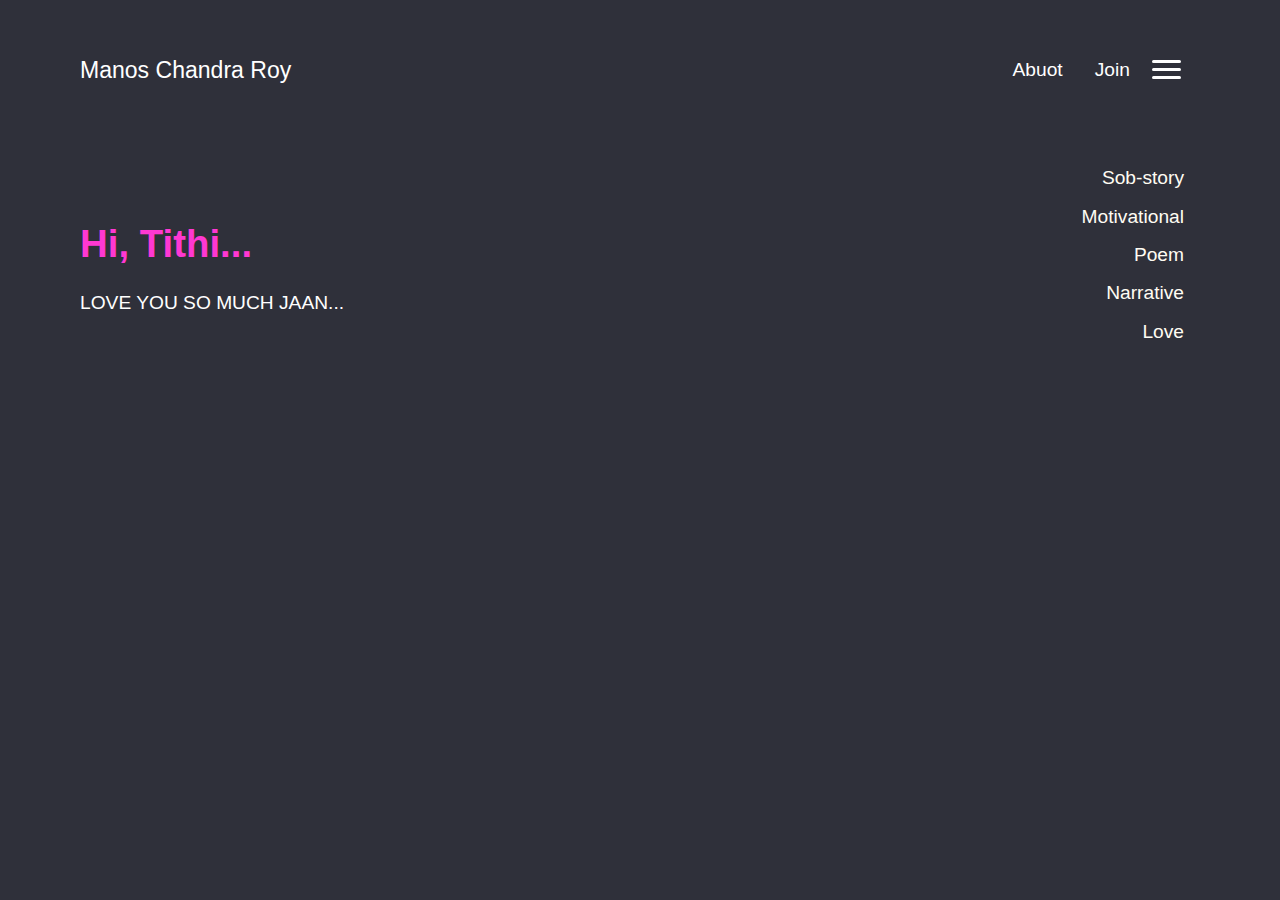
<file: love.html>
<!DOCTYPE html>
<html lang="en">

<head>
    <meta charset="UTF-8">
    <meta name="viewport" content="width=device-width, initial-scale=1.0">
    <title>Manos Chandra Roy</title>
    <link rel="stylesheet" href="style.css" type="text/css">
</head>

<body class="container full-height-grow">
    <header class="main-header">
        <a href="/" class="brand-name">Manos Chandra Roy</a>
        <nav class="main-nav">
            <ul>
                <div class="flex-ber">
                    <li><a href="Abuot.html">Abuot</a></li>
                    <li><a href="Join.html">Join</a></li>
                </div>
                <a href="#" class="toggle-button">
                    <span class="bar"></span>
                    <span class="bar"></span>
                    <span class="bar"></span>
                </a>
            </ul>
            <div class="navber-links">
                <ul>
                    <li><a href="Home.html">Home</a></li>
                    <li><a href="Page.html">Page</a></li>
                    <li><a href="Content.html">Content</a></li>

                </ul>
            </div>
        </nav>
    </header>
    <section class="home-main-section">
        <div class="section-conainer">
            <div class="main-title-wapper">
                <div class="main-title">
                    <h1>Hi, Tithi...</h1>
                    <span> LOVE YOU SO MUCH JAAN...</span>
                </div>
            </div>
            <div class="title-name">
                <ul>
                    <li><a href="sobstory.html">Sob-story</a></li>
                    <li><a href="motivational.html">Motivational</a></li>
                    <li><a href="Poem.html">Poem</a></li>
                    <li><a href="narrative.html">Narrative</a></li>
                    <li><a href="love.html">Love</a></li>
                </ul>
            </div>
        </div>
    </section>
<section>
    <div>
        
    </div>
</section>
</body>

</html>
</file>
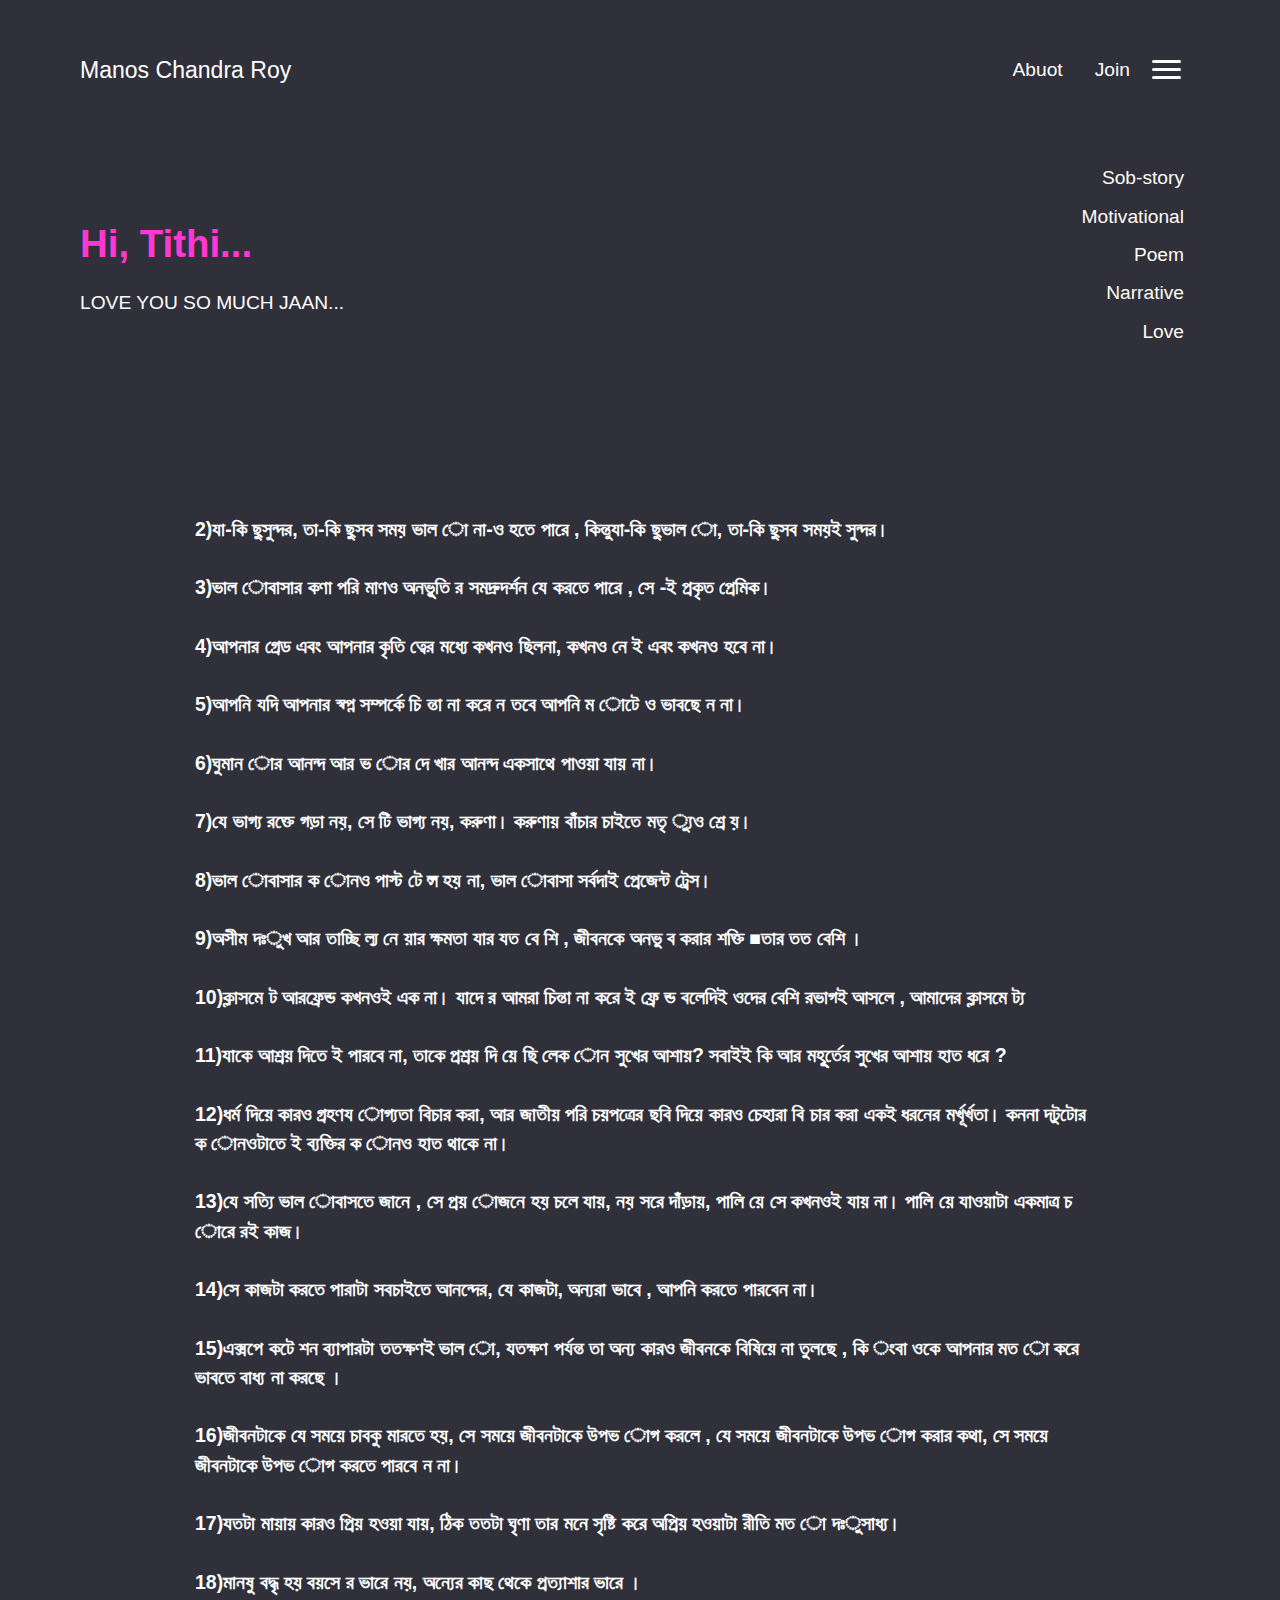
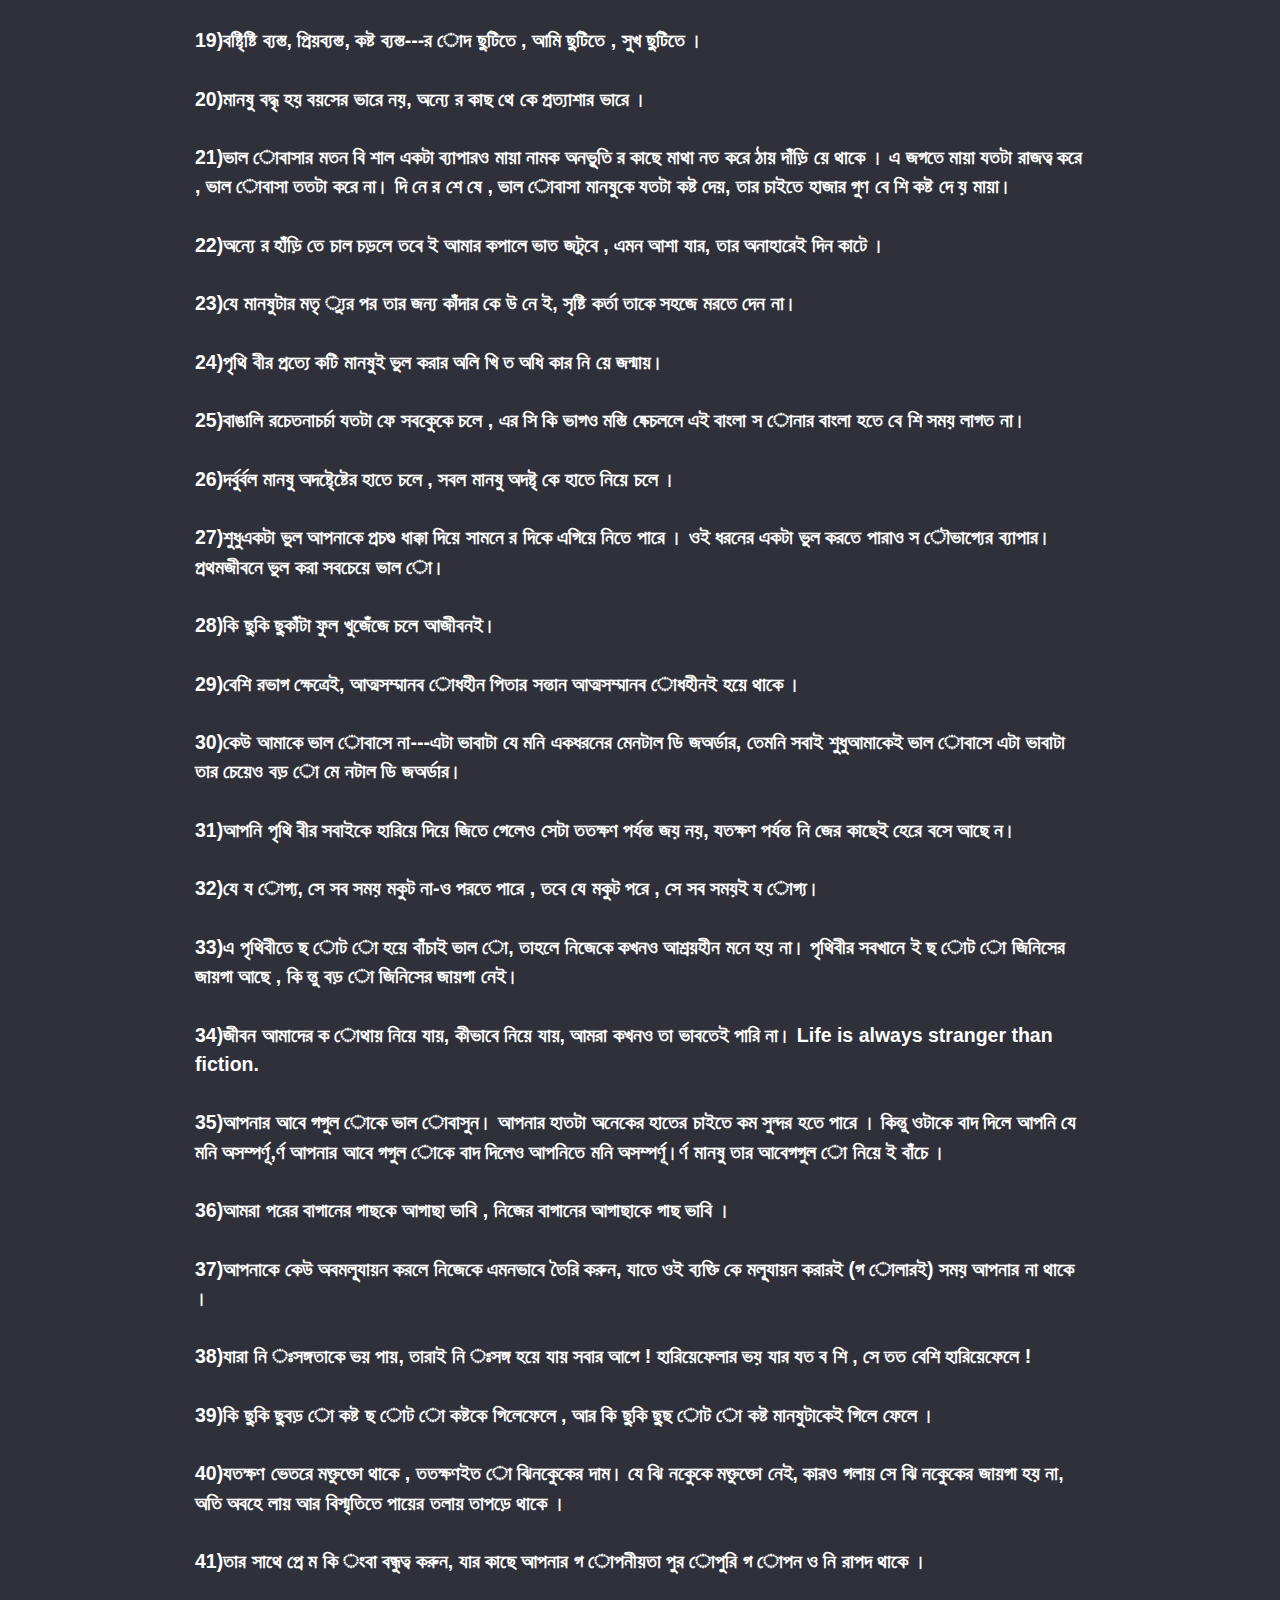
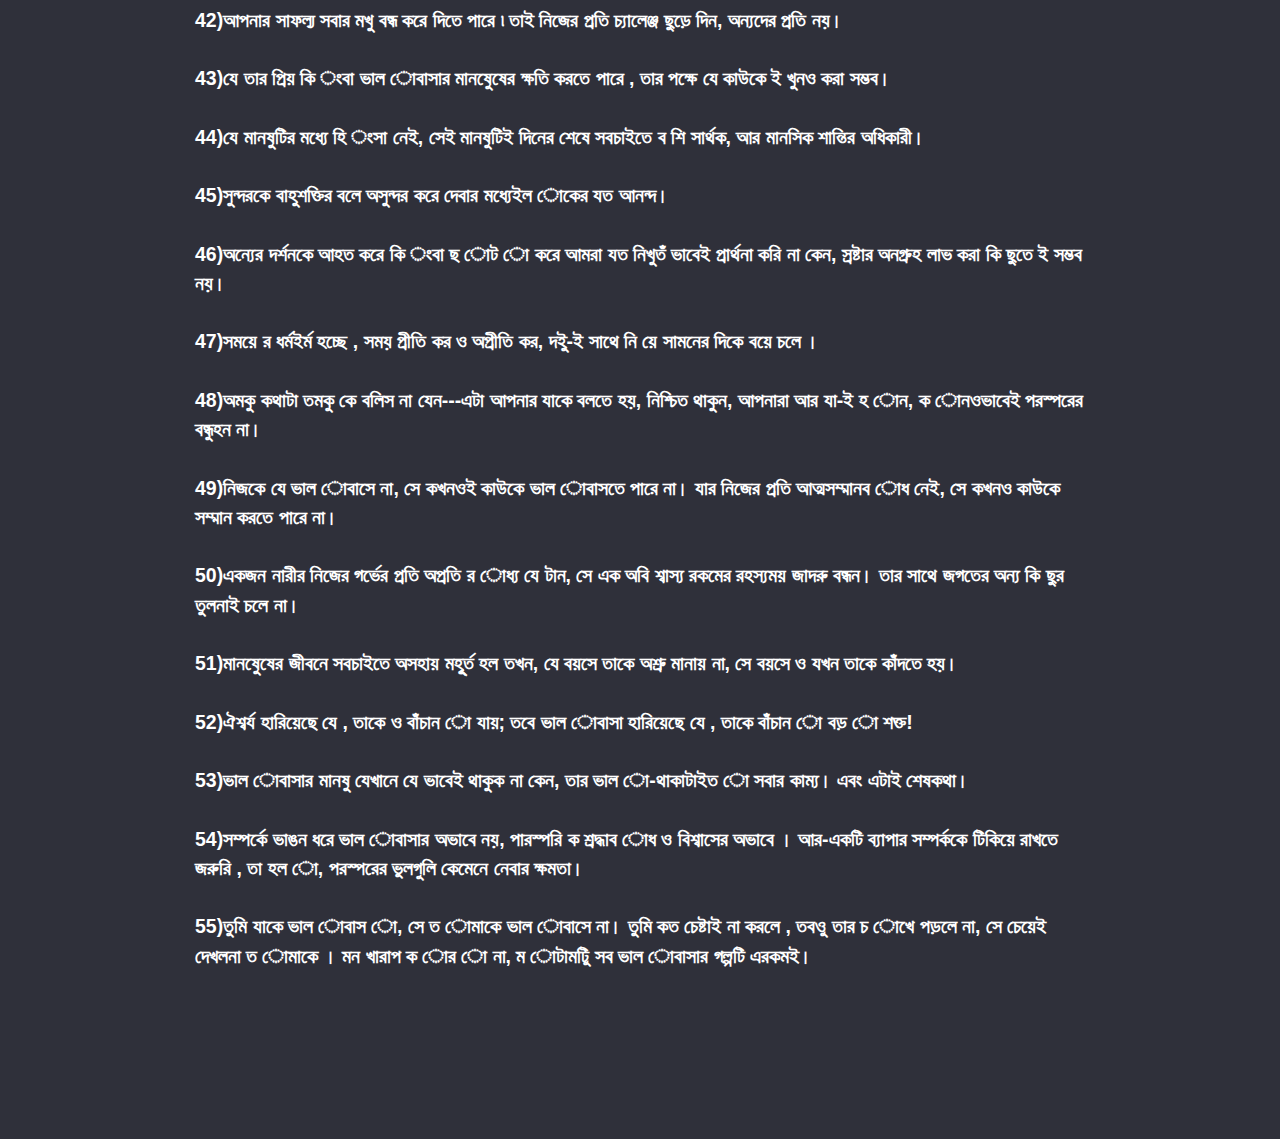
<file: motivational.html>
<!DOCTYPE html>
<html lang="en">

<head>
    <meta charset="UTF-8">
    <meta name="viewport" content="width=device-width, initial-scale=1.0">
    <title>Manos Chandra Roy</title>
    <link rel="stylesheet" href="style.css" type="text/css">
    <link rel="stylesheet" href="index.css" type="text/css">
</head>

<body class="container full-height-grow">
    <header class="main-header">
        <a href="/" class="brand-name">Manos Chandra Roy</a>
        <nav class="main-nav">
            <ul>
                <div class="flex-ber">
                    <li><a href="Abuot.html">Abuot</a></li>
                    <li><a href="Join.html">Join</a></li>
                </div>
                <a href="#" class="toggle-button">
                    <span class="bar"></span>
                    <span class="bar"></span>
                    <span class="bar"></span>
                </a>
            </ul>
            <div class="navber-links">
                <ul>
                    <li><a href="Home.html">Home</a></li>
                    <li><a href="Page.html">Page</a></li>
                    <li><a href="Content.html">Content</a></li>

                </ul>
            </div>
        </nav>
    </header>
    <section class="home-main-section">
        <div class="section-conainer">
            <div class="main-title-wapper">
                <div class="main-title">
                    <h1>Hi, Tithi...</h1>
                    <span> LOVE YOU SO MUCH JAAN...</span>
                </div>
            </div>
            <div class="title-name">
                <ul>
                    <li><a href="sobstory.html">Sob-story</a></li>
                    <li><a href="motivational.html">Motivational</a></li>
                    <li><a href="Poem.html">Poem</a></li>
                    <li><a href="narrative.html">Narrative</a></li>
                    <li><a href="love.html">Love</a></li>
                </ul>
            </div>
        </div>
    </section>
    <section class="love-content">
        <div>
            <h2>
                2)যা-কি ছুসুন্দর, তা-কি ছুসব সময় ভাল ো না-ও হতে পারে , কিন্তুযা-কি ছুভাল ো, তা-কি ছুসব সময়ই
                সুন্দর।<br /><br />

                3)ভাল োবাসার কণা পরি মাণও অনভুূতি র সমদ্রুদর্শন যে করতে পারে , সে -ই প্রকৃত প্রেমিক।<br /><br />

                4)আপনার গ্রেড এবং আপনার কৃতি ত্বের মধ্যে কখনও ছিলনা, কখনও নে ই এবং কখনও হবে না।<br /><br />

                5)আপনি যদি আপনার স্বপ্ন সম্পর্কে চি ন্তা না করে ন তবে আপনি ম োটে ও ভাবছে ন না।<br /><br />

                6)ঘুমান োর আনন্দ আর ভ োর দে খার আনন্দ একসাথে পাওয়া যায় না।<br /><br />

                7)যে ভাগ্য রক্তে গড়া নয়, সে টি ভাগ্য নয়, করুণা। করুণায় বাঁচার চাইতে মতৃ ্যুও শ্রে য়।<br /><br />

                8)ভাল োবাসার ক োনও পাস্ট টে ন্স হয় না, ভাল োবাসা সর্বদাই প্রেজেন্ট ট্রেস।<br /><br />

                9)অসীম দঃুখ আর তাচ্ছি ল্য নে য়ার ক্ষমতা যার যত বে শি , জীবনকে অনভু ব করার শক্তি ■তার তত বেশি
                ।<br /><br />

                10)ক্লাসমে ট আরফ্রেন্ড কখনওই এক না। যাদে র আমরা চিন্তা না করে ই ফ্রে ন্ড বলেদিই ওদের বেশি রভাগই
                আসলে ,
                আমাদের ক্লাসমে ট্য<br /><br />

                11)যাকে আশ্রয় দিতে ই পারবে না, তাকে প্রশ্রয় দি য়ে ছি লেক োন সুখের আশায়? সবাইই কি আর মহুূর্তের সুখের
                আশায়
                হাত ধরে ?<br /><br />

                12)ধর্ম দিয়ে কারও গ্রহণয োগ্যতা বিচার করা, আর জাতীয় পরি চয়পত্রের ছবি দিয়ে কারও চেহারা বি চার করা
                একই
                ধরনের মর্খূর্খতা। কননা দটুটোর ক োনওটাতে ই ব্যক্তির ক োনও হাত থাকে না।<br /><br />

                13)যে সত্যি ভাল োবাসতে জানে , সে প্রয় োজনে হয় চলে যায়, নয় সরে দাঁড়ায়, পালি য়ে সে কখনওই যায় না। পালি য়ে
                যাওয়াটা একমাত্র চ োরে রই কাজ।<br /><br />

                14)সে কাজটা করতে পারাটা সবচাইতে আনন্দের, যে কাজটা, অন্যরা ভাবে , আপনি করতে পারবেন না।<br /><br />

                15)এক্সপে কটে শন ব্যাপারটা ততক্ষণই ভাল ো, যতক্ষণ পর্যন্ত তা অন্য কারও জীবনকে বিষিয়ে না তুলছে , কি ংবা
                ওকে
                আপনার মত ো করে ভাবতে বাধ্য না করছে ।<br /><br />

                16)জীবনটাকে যে সময়ে চাবকু মারতে হয়, সে সময়ে জীবনটাকে উপভ োগ করলে , যে সময়ে জীবনটাকে উপভ োগ
                করার কথা, সে সময়ে জীবনটাকে উপভ োগ করতে পারবে ন না।<br /><br />

                17)যতটা মায়ায় কারও প্রিয় হওয়া যায়, ঠিক ততটা ঘৃণা তার মনে সৃষ্টি করে অপ্রিয় হওয়াটা রীতি মত ো
                দঃুসাধ্য।<br /><br />

                18)মানষু বদ্ধৃ হয় বয়সে র ভারে নয়, অন্যের কাছ থেকে প্রত্যাশার ভারে ।<br /><br />

                19)বষ্টিৃষ্টি ব্যস্ত, প্রিয়ব্যস্ত, কষ্ট ব্যস্ত---র োদ ছুটিতে , আমি ছুটিতে , সুখ ছুটিতে ।<br /><br />

                20)মানষু বদ্ধৃ হয় বয়সের ভারে নয়, অন্যে র কাছ থে কে প্রত্যাশার ভারে ।<br /><br />

                21)ভাল োবাসার মতন বি শাল একটা ব্যাপারও মায়া নামক অনভুূতি র কাছে মাথা নত করে ঠায় দাঁড়ি য়ে থাকে । এ
                জগতে মায়া যতটা রাজত্ব করে , ভাল োবাসা ততটা করে না। দি নে র শে ষে , ভাল োবাসা মানষুকে যতটা কষ্ট দেয়, তার
                চাইতে হাজার গুণ বে শি কষ্ট দে য় মায়া।<br /><br />

                22)অন্যে র হাঁড়ি তে চাল চড়লে তবে ই আমার কপালে ভাত জটুবে , এমন আশা যার, তার অনাহারেই দিন কাটে
                ।<br /><br />

                23)যে মানষুটার মতৃ ্যুর পর তার জন্য কাঁদার কে উ নে ই, সৃষ্টি কর্তা তাকে সহজে মরতে দেন না।<br /><br />

                24)পৃথি বীর প্রত্যে কটি মানষুই ভুল করার অলি খি ত অধি কার নি য়ে জন্মায়।<br /><br />

                25)বাঙালি রচেতনাচর্চা যতটা ফে সবকেুকে চলে , এর সি কি ভাগও মস্তি ষ্কেচললে এই বাংলা স োনার বাংলা হতে বে
                শি
                সময় লাগত না।<br /><br />

                26)দর্বুর্বল মানষু অদষ্টেৃষ্টের হাতে চলে , সবল মানষু অদষ্টৃ কে হাতে নিয়ে চলে ।<br /><br />


                27)শুধুএকটা ভুল আপনাকে প্রচণ্ড ধাক্কা দিয়ে সামনে র দিকে এগিয়ে নিতে পারে । ওই ধরনের একটা ভুল করতে
                পারাও স ৌভাগ্যের ব্যাপার। প্রথমজীবনে ভুল করা সবচেয়ে ভাল ো।<br /><br />

                28)কি ছুকি ছুকাঁটা ফুল খুজেঁজে চলে আজীবনই।<br /><br />

                29)বেশি রভাগ ক্ষেত্রেই, আত্মসম্মানব োধহীন পিতার সন্তান আত্মসম্মানব োধহীনই হয়ে থাকে ।<br /><br />

                30)কেউ আমাকে ভাল োবাসে না---এটা ভাবাটা যে মনি একধরনের মেনটাল ডি জঅর্ডার, তেমনি সবাই শুধুআমাকেই
                ভাল োবাসে এটা ভাবাটা তার চেয়েও বড় ো মে নটাল ডি জঅর্ডার।<br /><br />

                31)আপনি পৃথি বীর সবাইকে হারিয়ে দিয়ে জিতে গেলেও সেটা ততক্ষণ পর্যন্ত জয় নয়, যতক্ষণ পর্যন্ত নি জের
                কাছেই
                হেরে বসে আছে ন।<br /><br />

                32)যে য োগ্য, সে সব সময় মকুট না-ও পরতে পারে , তবে যে মকুট পরে , সে সব সময়ই য োগ্য।<br /><br />

                33)এ পৃথিবীতে ছ োট ো হয়ে বাঁচাই ভাল ো, তাহলে নিজেকে কখনও আশ্রয়হীন মনে হয় না। পৃথিবীর সবখানে ই ছ োট ো
                জিনিসের জায়গা আছে , কি ন্তু বড় ো জিনিসের জায়গা নেই।<br /><br />

                34)জীবন আমাদের ক োথায় নিয়ে যায়, কীভাবে নিয়ে যায়, আমরা কখনও তা ভাবতেই পারি না। Life is always
                stranger than fiction.<br /><br />

                35)আপনার আবে গগুল োকে ভাল োবাসুন। আপনার হাতটা অনেকের হাতের চাইতে কম সুন্দর হতে পারে । কিন্তু
                ওটাকে বাদ দিলে আপনি যে মনি অসম্পর্ণূ,র্ণ আপনার আবে গগুল োকে বাদ দিলেও আপনিতে মনি অসম্পর্ণূ।র্ণ মানষু
                তার
                আবেগগুল ো নিয়ে ই বাঁচে ।<br /><br />

                36)আমরা পরের বাগানের গাছকে আগাছা ভাবি , নিজের বাগানের আগাছাকে গাছ ভাবি ।<br /><br />

                37)আপনাকে কেউ অবমলূ্যায়ন করলে নিজেকে এমনভাবে তৈরি করুন, যাতে ওই ব্যক্তি কে মলূ্যায়ন করারই
                (গ োলারই) সময় আপনার না থাকে ।<br /><br />

                38)যারা নি ঃসঙ্গতাকে ভয় পায়, তারাই নি ঃসঙ্গ হয়ে যায় সবার আগে ! হারিয়েফেলার ভয় যার যত ব শি , সে তত
                বেশি হারিয়েফেলে !<br /><br />

                39)কি ছুকি ছুবড় ো কষ্ট ছ োট ো কষ্টকে গিলেফেলে , আর কি ছুকি ছুছ োট ো কষ্ট মানষুটাকেই গিলে ফেলে
                ।<br /><br />

                40)যতক্ষণ ভেতরে মক্তুক্তো থাকে , ততক্ষণইত ো ঝিনকেুকের দাম। যে ঝি নকেুকে মক্তুক্তো নেই, কারও গলায় সে
                ঝি নকেুকের জায়গা
                হয় না, অতি অবহে লায় আর বিস্মৃতিতে পায়ের তলায় তাপড়ে থাকে ।<br /><br />

                41)তার সাথে প্রে ম কি ংবা বন্ধুত্ব করুন, যার কাছে আপনার গ োপনীয়তা পুর োপুরি গ োপন ও নি রাপদ থাকে
                ।<br /><br />

                42)আপনার সাফল্য সবার মখু বন্ধ করে দিতে পারে ৷ তাই নিজের প্রতি চ্যালেঞ্জ ছুড়ে দিন, অন্যদের প্রতি
                নয়।<br /><br />

                43)যে তার প্রিয় কি ংবা ভাল োবাসার মানষেুষের ক্ষতি করতে পারে , তার পক্ষে যে কাউকে ই খুনও করা
                সম্ভব।<br /><br />

                44)যে মানষুটির মধ্যে হি ংসা নেই, সেই মানষুটিই দিনের শেষে সবচাইতে ব শি সার্থক, আর মানসিক শান্তির
                অধিকারী।<br /><br />

                45)সুন্দরকে বাহুশক্তির বলে অসুন্দর করে দেবার মধ্যেইল োকের যত আনন্দ।<br /><br />

                46)অন্যের দর্শনকে আহত করে কি ংবা ছ োট ো করে আমরা যত নিখুতঁ ভাবেই প্রার্থনা করি না কেন, স্রষ্টার
                অনগ্রুহ
                লাভ করা কি ছুতে ই সম্ভব নয়।<br /><br />

                47)সময়ে র ধর্মইর্ম হচ্ছে , সময় প্রীতি কর ও অপ্রীতি কর, দইু-ই সাথে নি য়ে সামনের দিকে বয়ে চলে
                ।<br /><br />
                48)অমকু কথাটা তমকু কে বলিস না যেন---এটা আপনার যাকে বলতে হয়, নিশ্চিত থাকুন, আপনারা আর যা-ই
                হ োন, ক োনওভাবেই পরস্পরের বন্ধুহন না।<br /><br />

                49)নিজকে যে ভাল োবাসে না, সে কখনওই কাউকে ভাল োবাসতে পারে না। যার নিজের প্রতি আত্মসম্মানব োধ নেই,
                সে কখনও কাউকে সম্মান করতে পারে না।<br /><br />

                50)একজন নারীর নিজের গর্ভের প্রতি অপ্রতি র োধ্য যে টান, সে এক অবি শ্বাস্য রকমের রহস্যময় জাদরু বন্ধন।
                তার সাথে জগতের অন্য কি ছুর তুলনাই চলে না।<br /><br />

                51)মানষেুষের জীবনে সবচাইতে অসহায় মহুূর্ত হল তখন, যে বয়সে তাকে অশ্রু মানায় না, সে বয়সে ও যখন তাকে
                কাঁদতে হয়।<br /><br />

                52)ঐশ্বর্য হারিয়েছে যে , তাকে ও বাঁচান ো যায়; তবে ভাল োবাসা হারিয়েছে যে , তাকে বাঁচান ো বড় ো
                শক্ত!<br /><br />

                53)ভাল োবাসার মানষু যেখানে যে ভাবেই থাকুক না কেন, তার ভাল ো-থাকাটাইত ো সবার কাম্য। এবং এটাই
                শেষকথা।<br /><br />

                54)সম্পর্কে ভাঙন ধরে ভাল োবাসার অভাবে নয়, পারস্পরি ক শ্রদ্ধাব োধ ও বিশ্বাসের অভাবে । আর-একটি ব্যাপার
                সম্পর্ককে টিকিয়ে রাখতে জরুরি , তা হল ো, পরস্পরের ভুলগুলি কেমেনে নেবার ক্ষমতা।<br /><br />

                55)তুমি যাকে ভাল োবাস ো, সে ত োমাকে ভাল োবাসে না। তুমি কত চেষ্টাই না করলে , তবওু তার চ োখে পড়লে না, সে
                চেয়েই দেখলনা ত োমাকে । মন খারাপ ক োর ো না, ম োটামটিু সব ভাল োবাসার গল্পটি এরকমই।
                <br /><br />
            </h2>
        </div>
    </section>
</body>

</html>
</file>
<file: style.css>
@import url('https://fonts.googleeapis.com/css? family=poppins:400,500,700');

*, *::before,*::after {
    box-sizing: border-box;
}
body {
    padding: 0;
    margin: 0;
    background-color: #2F303A;
    font-family: poppins, sans-serif;
    font-size: 1.2rem;
    color: white;
    min-height: 100vh;
}
.full-height-grow {
    display: flex;
    flex-direction: column;
}
.brand-name {
display: flex;
align-items: center;
font-size: 1.2em;
color: inherit;
text-decoration: none;
margin-left:0;
}
nav.main-nav {
    width: 207px;
    display: flex;
    justify-content: space-between;
    align-items: center;
    flex-direction: column;
    height: auto;
}
.main-nav ul {
    position: relative;
    display: inline-block;
    margin: 0;
    padding: 0;
    list-style: none;
    flex-direction: row-reverse;
    width: 200px;
}
.main-nav a {
    color: inherit;
    text-decoration: none;
    padding: 1rem;
}
.main-nav a:hover {
    color: #adadad;
}
.main-header {
    display: flex;
    justify-content: space-between;
    align-items: center;
    height: 140px;
}
.container {
    max-width: 1200px;
    margin: 0 auto;
    padding: 0 40px;
}
.home-main-section {
    max-width: 100%;
}
.main-title h4{
    color: #727fff;
}
.main-title h1 {
    color: #ff38d2;
}
/* ---navber links----- */
.navber-links {
    position: absolute;
    width: 97px;
    display: none;
    align-items: center;
    background-color: #1c1e31;
    justify-content: center;
    top: 112px;
    line-height: 3;
    margin-top: -25px;
    padding: 94px;
}

/* ---toggle button----- */
.toggle-button .bar {
    height: 3px;
    width: 100%;
    background-color: white;
    border-radius: 10px; 
}

.toggle-button {
    position: absolute;
    top: .75rem;
    right: 1rem;
    display:flex ;
    flex-direction: column;
    justify-content: space-between;
    width: 30px;
    height: 21px;
}
a.toggle-button {
    width: 61px;
    height: 51px;
    top: -15px;
    right: 0;
}
.flex-ber {
    display: flex;
    align-items: center;
    justify-content: space-between;
    margin-right: 51px;
    flex-direction:row;
}
/* ---Home_main_section----- */
.home-main-section {
    min-height: auto;
    width: 100%;
    margin: 0 auto;
    padding: 0 0px;
}
.section-conainer {
    align-items: center;
    justify-content: space-between;
    display: flex;
}
.title-name a {
    color: inherit;
    text-decoration: none;
    padding: 1rem;
    line-height: 2;
    color:#fffcf3;
}
.title-name ul {
    list-style: none;
    text-align-last: end;
}
.title-name a:hover {
    color: #adadad;
    margin-right: 3px;
}
@media(max-width:550px) {
    .toggle-button {
        display: flex;
    }

    .navber-links {

        display:none;
                /* display:flex; */
    }

    .navber {

        flex-direction: column;
        align-items: flex-start;

    }

    .navber-links ul {
        flex-direction: column;

    }

    .navber-links li {
        text-align: center;
    }
    .brand-name{
        font-size:17px;
        display: flex;
        align-items: center;
    }
    .container{
        max-width: 513px;
        display:flex;
        padding: 0;
        margin: 0;
        height: 0px;
        padding-top: 5px;
    }
    nav.main-nav {
       width: 160px;
       display: flex;
       justify-content: space-between;
       align-items: center;
       flex-direction: column;
       height: auto;
    }
    .flex-ber{
        font-size: 14px;
    }
    .main-title h1 {
        font-weight: 200;
        font-size: 20px;
    } 
    .main-title h4 {
        font-size:15px ;
    }
    .subtitle {
        font-size: 10px;
    }
    .title-name{
        font-size: 15px;
    }
    }
</file>
<file: index.css>
section.love-content {
    padding: 65px 50px 60px 52px;
    font-size: small;
    line-height: 1.5;
    margin: 63px;
}
@media(max-width:550px) {
     section.love-content {
        margin: 0;
        padding: 45px 15px 16px 21px;
        font-size: 9px;
        font-weight: 100;
     }

}
</file>
